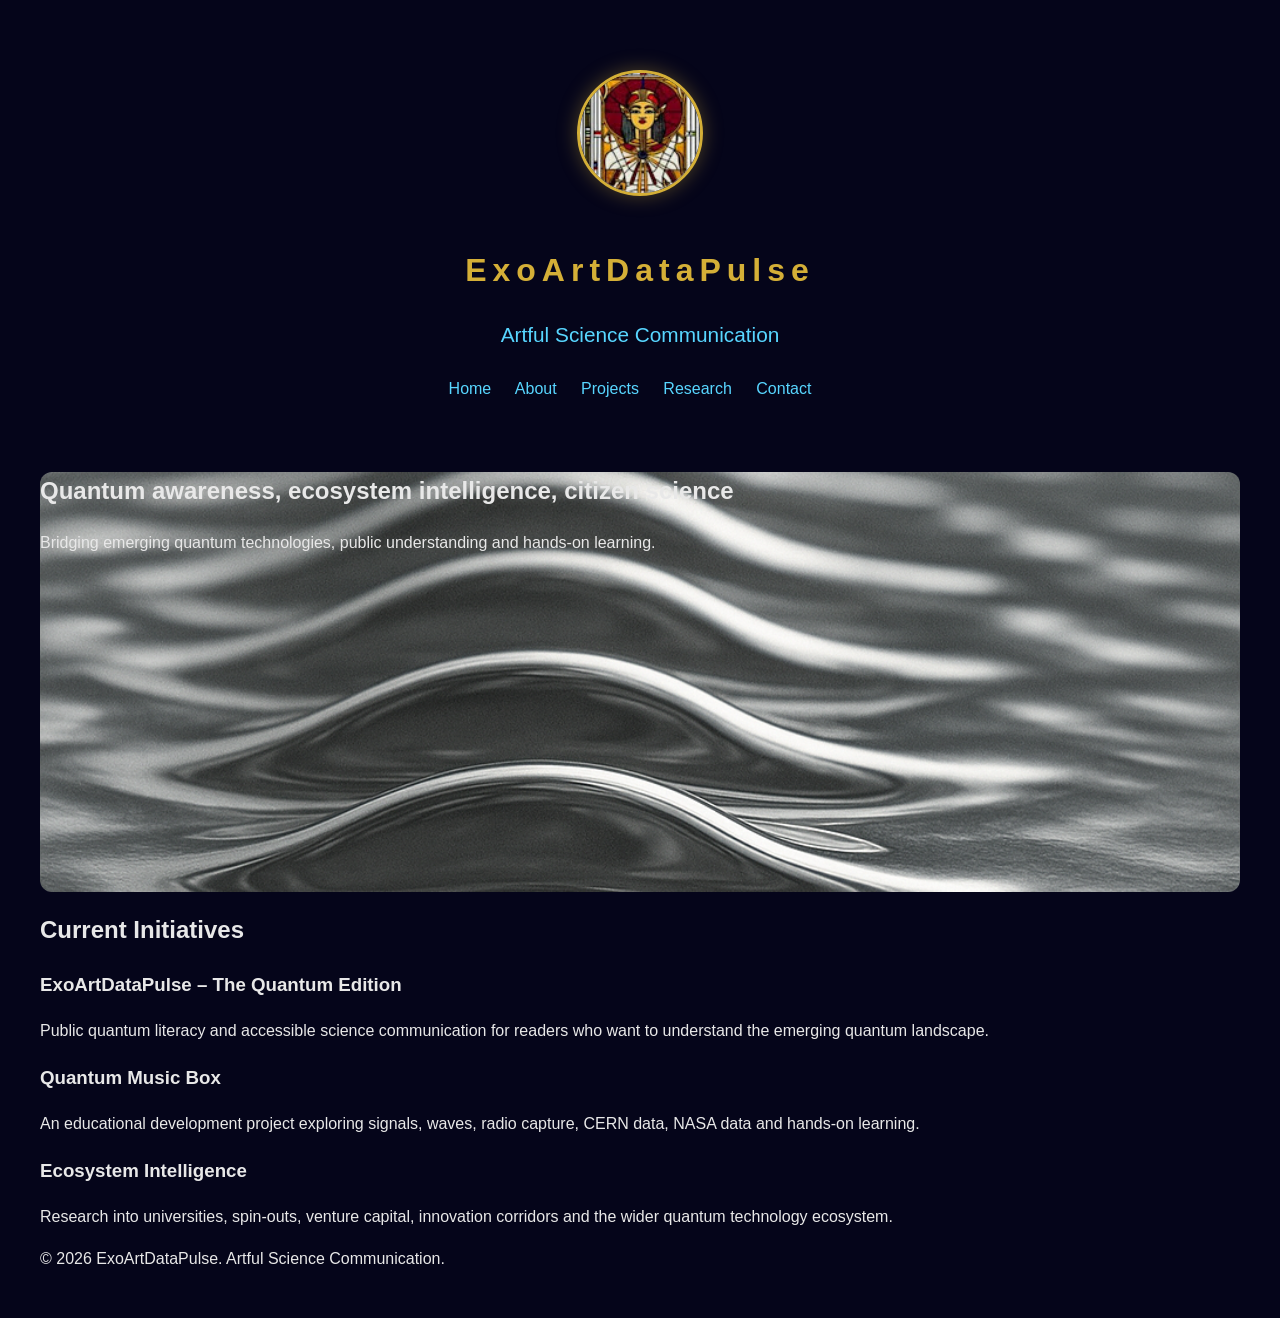
<file: index.html>
<!DOCTYPE html>
<html lang="en">
<head>
<meta charset="UTF-8">
<meta name="viewport" content="width=device-width,initial-scale=1">
<title>ExoArtDataPulse</title>
<link rel="stylesheet" href="css/style.css">
</head>
<body>
<header>
<img src="images/EADP_logo.jpg" alt="ExoArtDataPulse Logo" class="logo">
<h1>ExoArtDataPulse</h1>
<p class="tagline">Artful Science Communication</p>
<nav>
<a href="index.html">Home</a>
<a href="about.html">About</a>
<a href="projects.html">Projects</a>
<a href="research.html">Research</a>
<a href="contact.html">Contact</a>
</nav>
</header>
<section class="hero">
<h2>Quantum awareness, ecosystem intelligence, citizen science</h2>
<p>Bridging emerging quantum technologies, public understanding and hands-on learning.</p>
</section>

<section>
<h2>Current Initiatives</h2>

<h3>ExoArtDataPulse &ndash; The Quantum Edition</h3>
<p>Public quantum literacy and accessible science communication for readers who want to understand the emerging quantum landscape.</p>

<h3>Quantum Music Box</h3>
<p>An educational development project exploring signals, waves, radio capture, CERN data, NASA data and hands-on learning.</p>

<h3>Ecosystem Intelligence</h3>
<p>Research into universities, spin-outs, venture capital, innovation corridors and the wider quantum technology ecosystem.</p>
</section>
<footer>
<p>&copy; 2026 ExoArtDataPulse. Artful Science Communication.</p>
</footer>
</body>
</html>
</file>
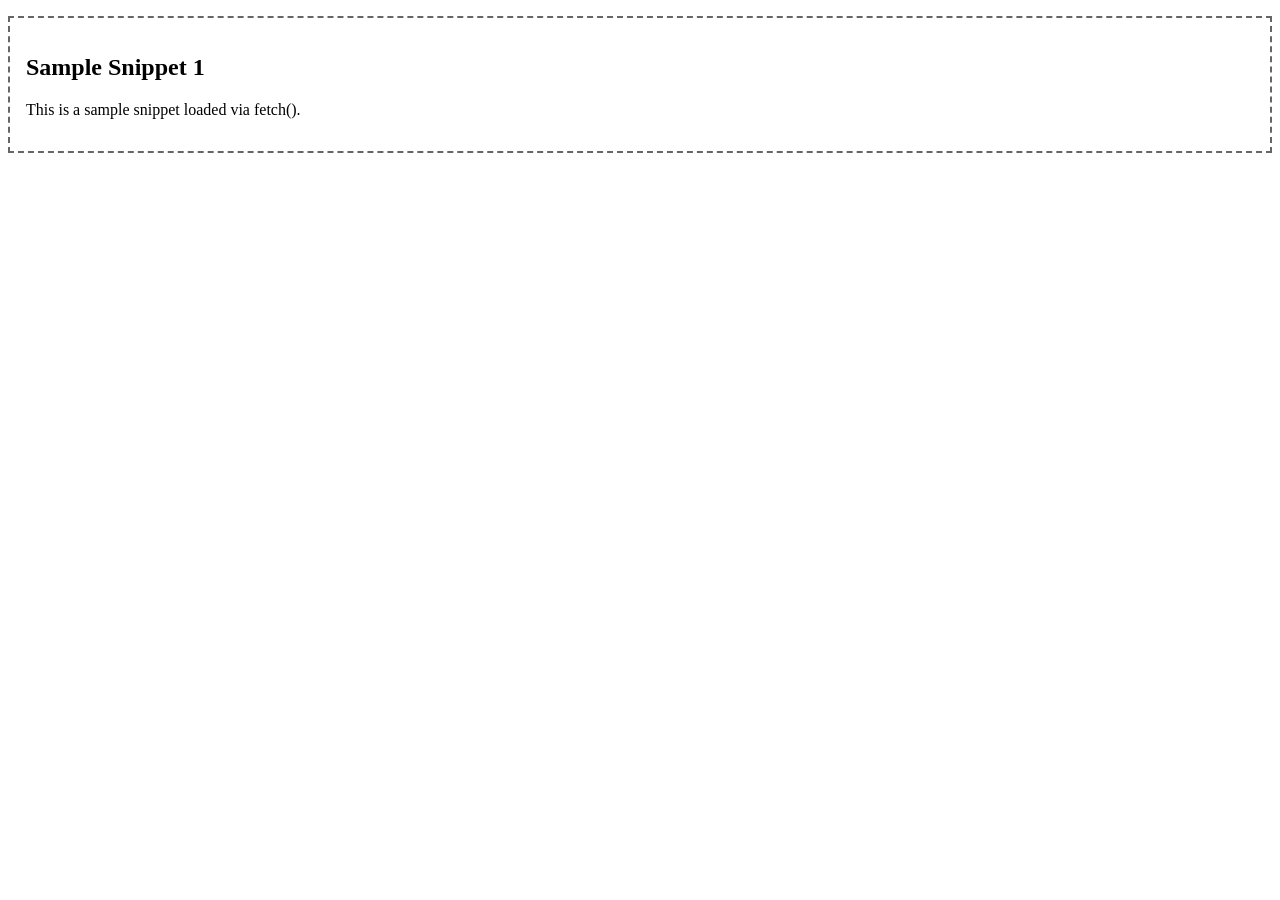
<file: web incids/Web Audio Template/index.html>
<!DOCTYPE html>
<html lang="en">
<head>
  <meta charset="UTF-8" />
  <title>Web Audio Template</title>
</head>
<body>
  <div id="snippet-placeholder"></div>

  <!-- 1) Include snippetLoader.js -->
  <script src="js/snippetLoader.js"></script>

  <!-- 2) Use the loader code normally -->
  <script>
    window.addEventListener('DOMContentLoaded', () => {
      loadSnippet('snippetsNpartials/snippet1.html', 'snippet-placeholder');
    });
  </script>
</body>
</html>
</file>
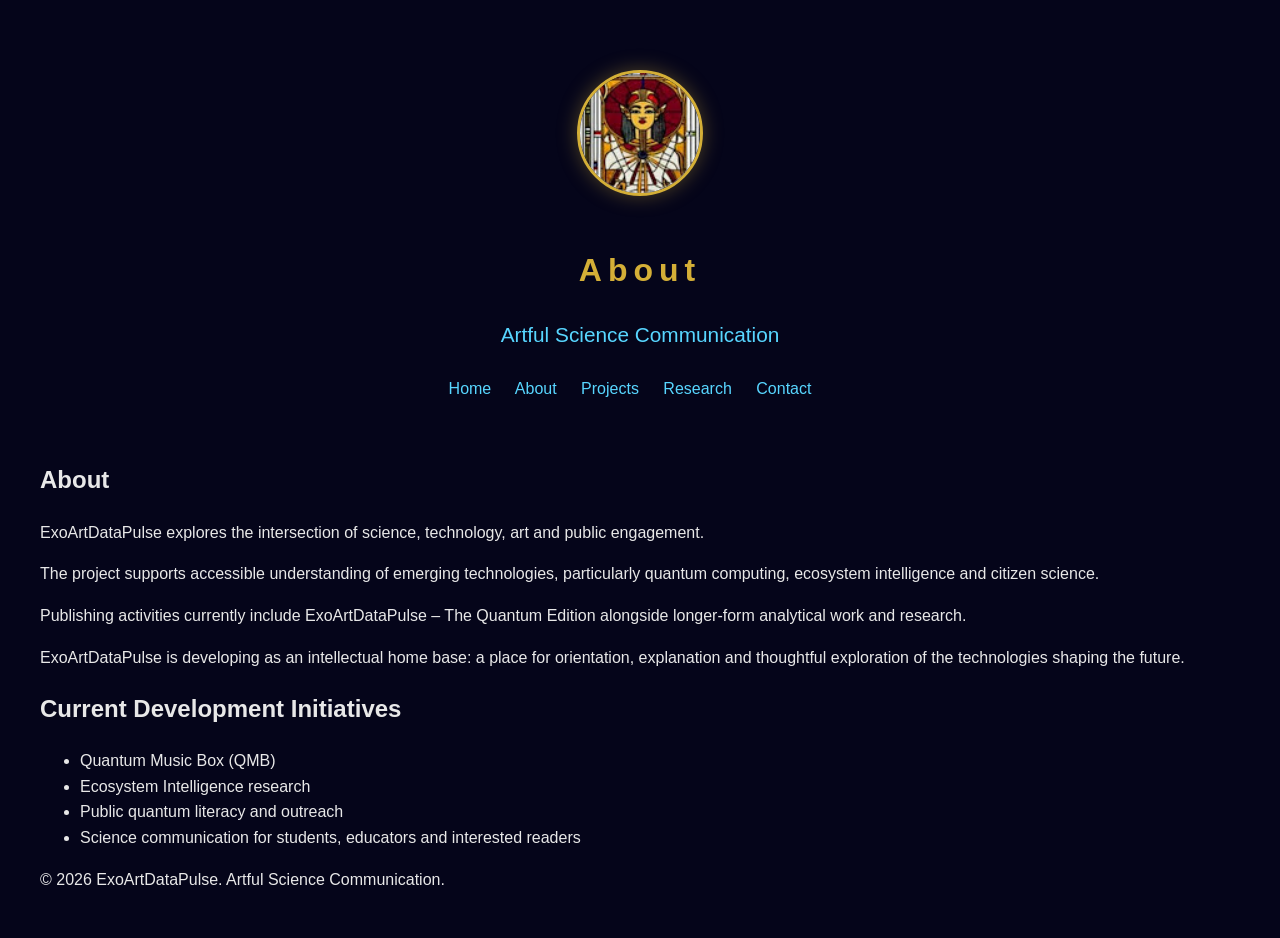
<file: about.html>
<!DOCTYPE html>
<html lang="en">
<head>
<meta charset="UTF-8">
<meta name="viewport" content="width=device-width,initial-scale=1">
<title>About | ExoArtDataPulse</title>
<link rel="stylesheet" href="css/style.css">
</head>
<body>
<header>
<img src="images/EADP_logo.jpg" alt="ExoArtDataPulse Logo" class="logo">
<h1>About</h1>
<p class="tagline">Artful Science Communication</p>
<nav>
<a href="index.html">Home</a>
<a href="about.html">About</a>
<a href="projects.html">Projects</a>
<a href="research.html">Research</a>
<a href="contact.html">Contact</a>
</nav>
</header>
<section>
<h2>About</h2>
<p>ExoArtDataPulse explores the intersection of science, technology, art and public engagement.</p>
<p>The project supports accessible understanding of emerging technologies, particularly quantum computing, ecosystem intelligence and citizen science.</p>
<p>Publishing activities currently include ExoArtDataPulse &ndash; The Quantum Edition alongside longer-form analytical work and research.</p>
<p>ExoArtDataPulse is developing as an intellectual home base: a place for orientation, explanation and thoughtful exploration of the technologies shaping the future.</p>
</section>

<section>
<h2>Current Development Initiatives</h2>
<ul>
<li>Quantum Music Box (QMB)</li>
<li>Ecosystem Intelligence research</li>
<li>Public quantum literacy and outreach</li>
<li>Science communication for students, educators and interested readers</li>
</ul>
</section>
<footer>
<p>&copy; 2026 ExoArtDataPulse. Artful Science Communication.</p>
</footer>
</body>
</html>
</file>
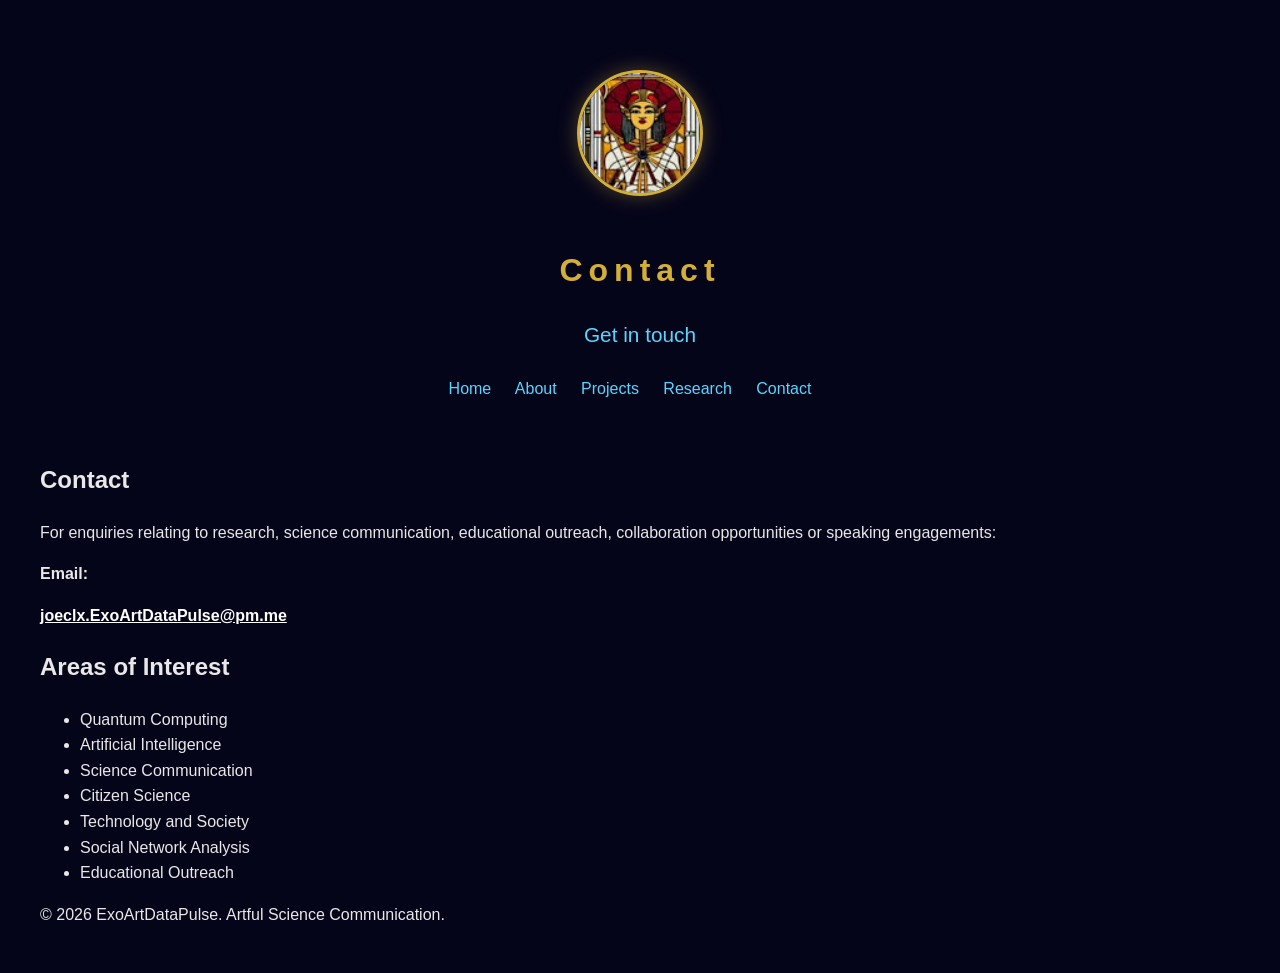
<file: contact.html>
<!DOCTYPE html>
<html lang="en">
<head>
<meta charset="UTF-8">
<meta name="viewport" content="width=device-width,initial-scale=1">
<title>Contact | ExoArtDataPulse</title>
<link rel="stylesheet" href="css/style.css">
</head>
<body>
<header>
<img src="images/EADP_logo.jpg" alt="ExoArtDataPulse Logo" class="logo">
<h1>Contact</h1>
<p class="tagline">Get in touch</p>
<nav>
<a href="index.html">Home</a>
<a href="about.html">About</a>
<a href="projects.html">Projects</a>
<a href="research.html">Research</a>
<a href="contact.html">Contact</a>
</nav>
</header>
<section>
<h2>Contact</h2>
<p>For enquiries relating to research, science communication, educational outreach, collaboration opportunities or speaking engagements:</p>
<p><strong>Email:</strong></p>
<p>

<a href="mailto:Joeclx.ExoArtDataPulse@pm.me"
style="color:#ffffff;font-weight:bold;">

joeclx.ExoArtDataPulse@pm.me

</a>

</p>
</section>

<section>
<h2>Areas of Interest</h2>
<ul>
<li>Quantum Computing</li>
<li>Artificial Intelligence</li>
<li>Science Communication</li>
<li>Citizen Science</li>
<li>Technology and Society</li>
<li>Social Network Analysis</li>
<li>Educational Outreach</li>
</ul>
</section>
<footer>
<p>&copy; 2026 ExoArtDataPulse. Artful Science Communication.</p>
</footer>
</body>
</html>
</file>
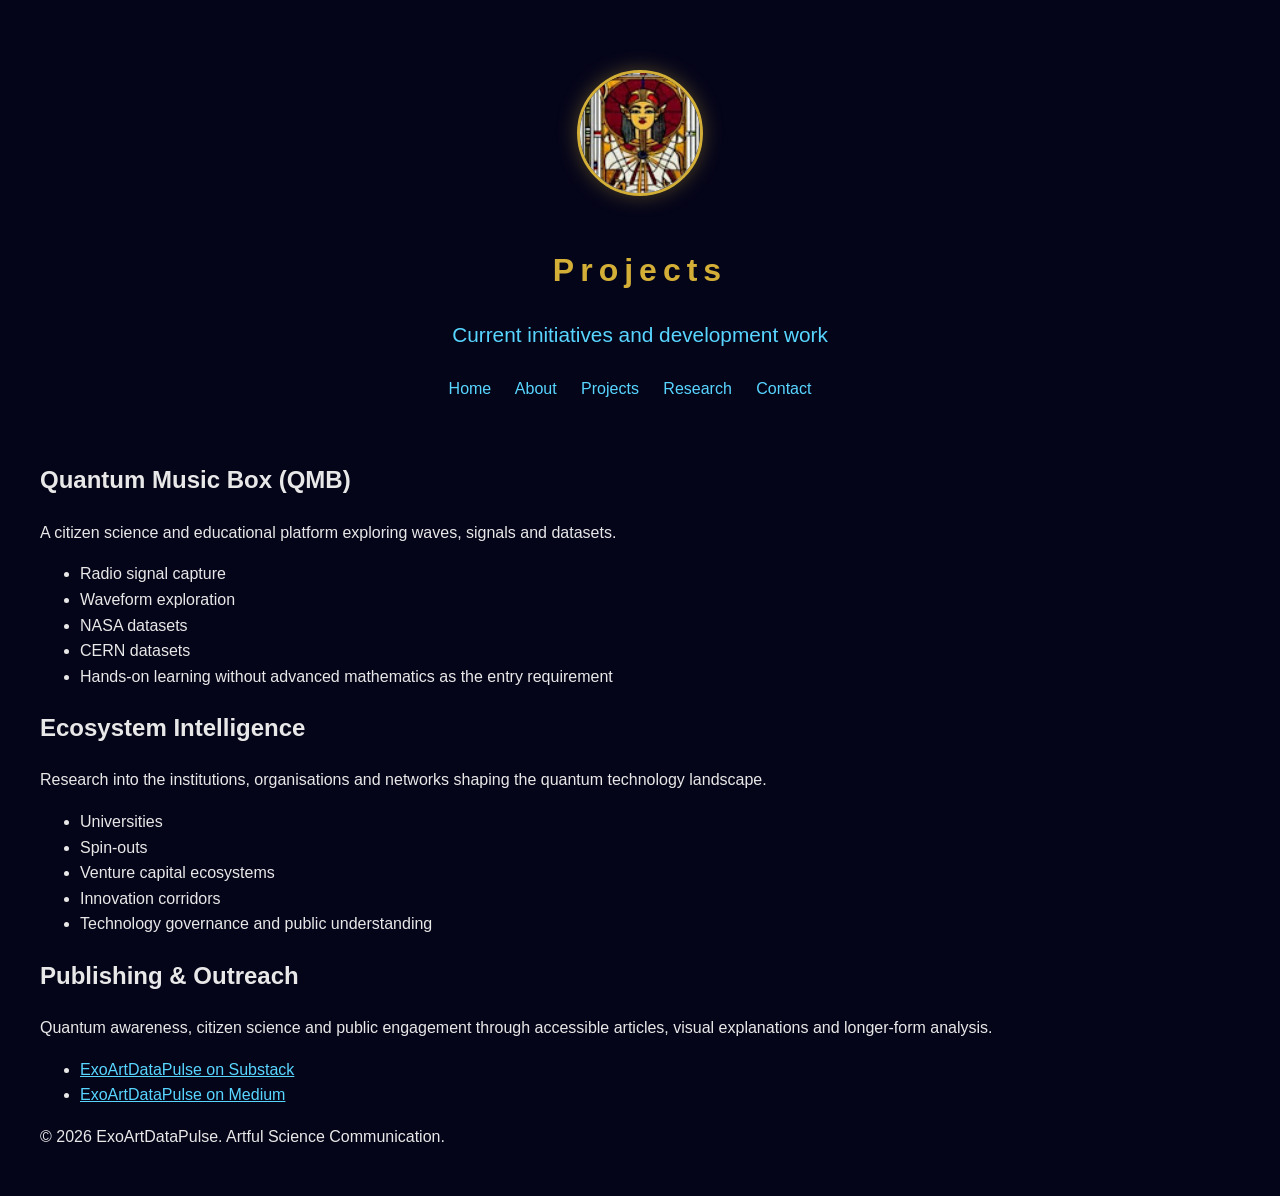
<file: projects.html>
<!DOCTYPE html>
<html lang="en">
<head>
<meta charset="UTF-8">
<meta name="viewport" content="width=device-width,initial-scale=1">
<title>Projects | ExoArtDataPulse</title>
<link rel="stylesheet" href="css/style.css">
</head>
<body>
<header>
<img src="images/EADP_logo.jpg" alt="ExoArtDataPulse Logo" class="logo">
<h1>Projects</h1>
<p class="tagline">Current initiatives and development work</p>
<nav>
<a href="index.html">Home</a>
<a href="about.html">About</a>
<a href="projects.html">Projects</a>
<a href="research.html">Research</a>
<a href="contact.html">Contact</a>
</nav>
</header>
<section>
<h2>Quantum Music Box (QMB)</h2>
<p>A citizen science and educational platform exploring waves, signals and datasets.</p>
<ul>
<li>Radio signal capture</li>
<li>Waveform exploration</li>
<li>NASA datasets</li>
<li>CERN datasets</li>
<li>Hands-on learning without advanced mathematics as the entry requirement</li>
</ul>
</section>

<section>
<h2>Ecosystem Intelligence</h2>
<p>Research into the institutions, organisations and networks shaping the quantum technology landscape.</p>
<ul>
<li>Universities</li>
<li>Spin-outs</li>
<li>Venture capital ecosystems</li>
<li>Innovation corridors</li>
<li>Technology governance and public understanding</li>
</ul>
<section>
<h2>Publishing &amp; Outreach</h2>
<p>Quantum awareness, citizen science and public engagement through accessible articles, visual explanations and longer-form analysis.</p>

<ul>
<li><a href="https://joeclaxton.substack.com/" target="_blank" rel="noopener noreferrer">ExoArtDataPulse on Substack</a></li>
<li><a href="https://medium.com/@ExoArtDataPulse" target="_blank" rel="noopener noreferrer">ExoArtDataPulse on Medium</a></li>
</ul>
</section>
<footer>
<p>&copy; 2026 ExoArtDataPulse. Artful Science Communication.</p>
</footer>
</body>
</html>
</file>
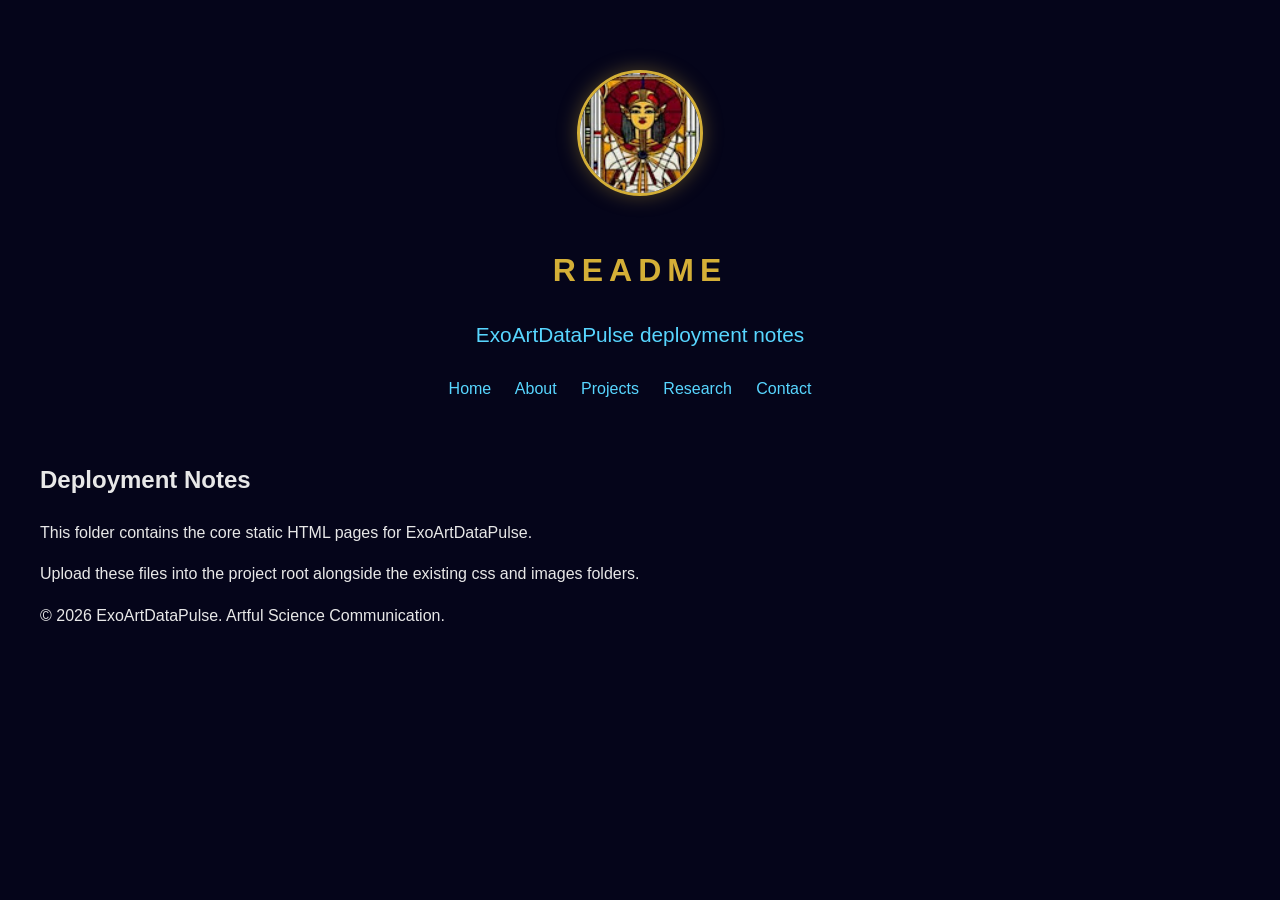
<file: README.html>
<!DOCTYPE html>
<html lang="en">
<head>
<meta charset="UTF-8">
<meta name="viewport" content="width=device-width,initial-scale=1">
<title>README | ExoArtDataPulse</title>
<link rel="stylesheet" href="css/style.css">
</head>
<body>
<header>
<img src="images/EADP_logo.jpg" alt="ExoArtDataPulse Logo" class="logo">
<h1>README</h1>
<p class="tagline">ExoArtDataPulse deployment notes</p>
<nav>
<a href="index.html">Home</a>
<a href="about.html">About</a>
<a href="projects.html">Projects</a>
<a href="research.html">Research</a>
<a href="contact.html">Contact</a>
</nav>
</header>
<section>
<h2>Deployment Notes</h2>
<p>This folder contains the core static HTML pages for ExoArtDataPulse.</p>
<p>Upload these files into the project root alongside the existing css and images folders.</p>
</section>
<footer>
<p>&copy; 2026 ExoArtDataPulse. Artful Science Communication.</p>
</footer>
</body>
</html>
</file>
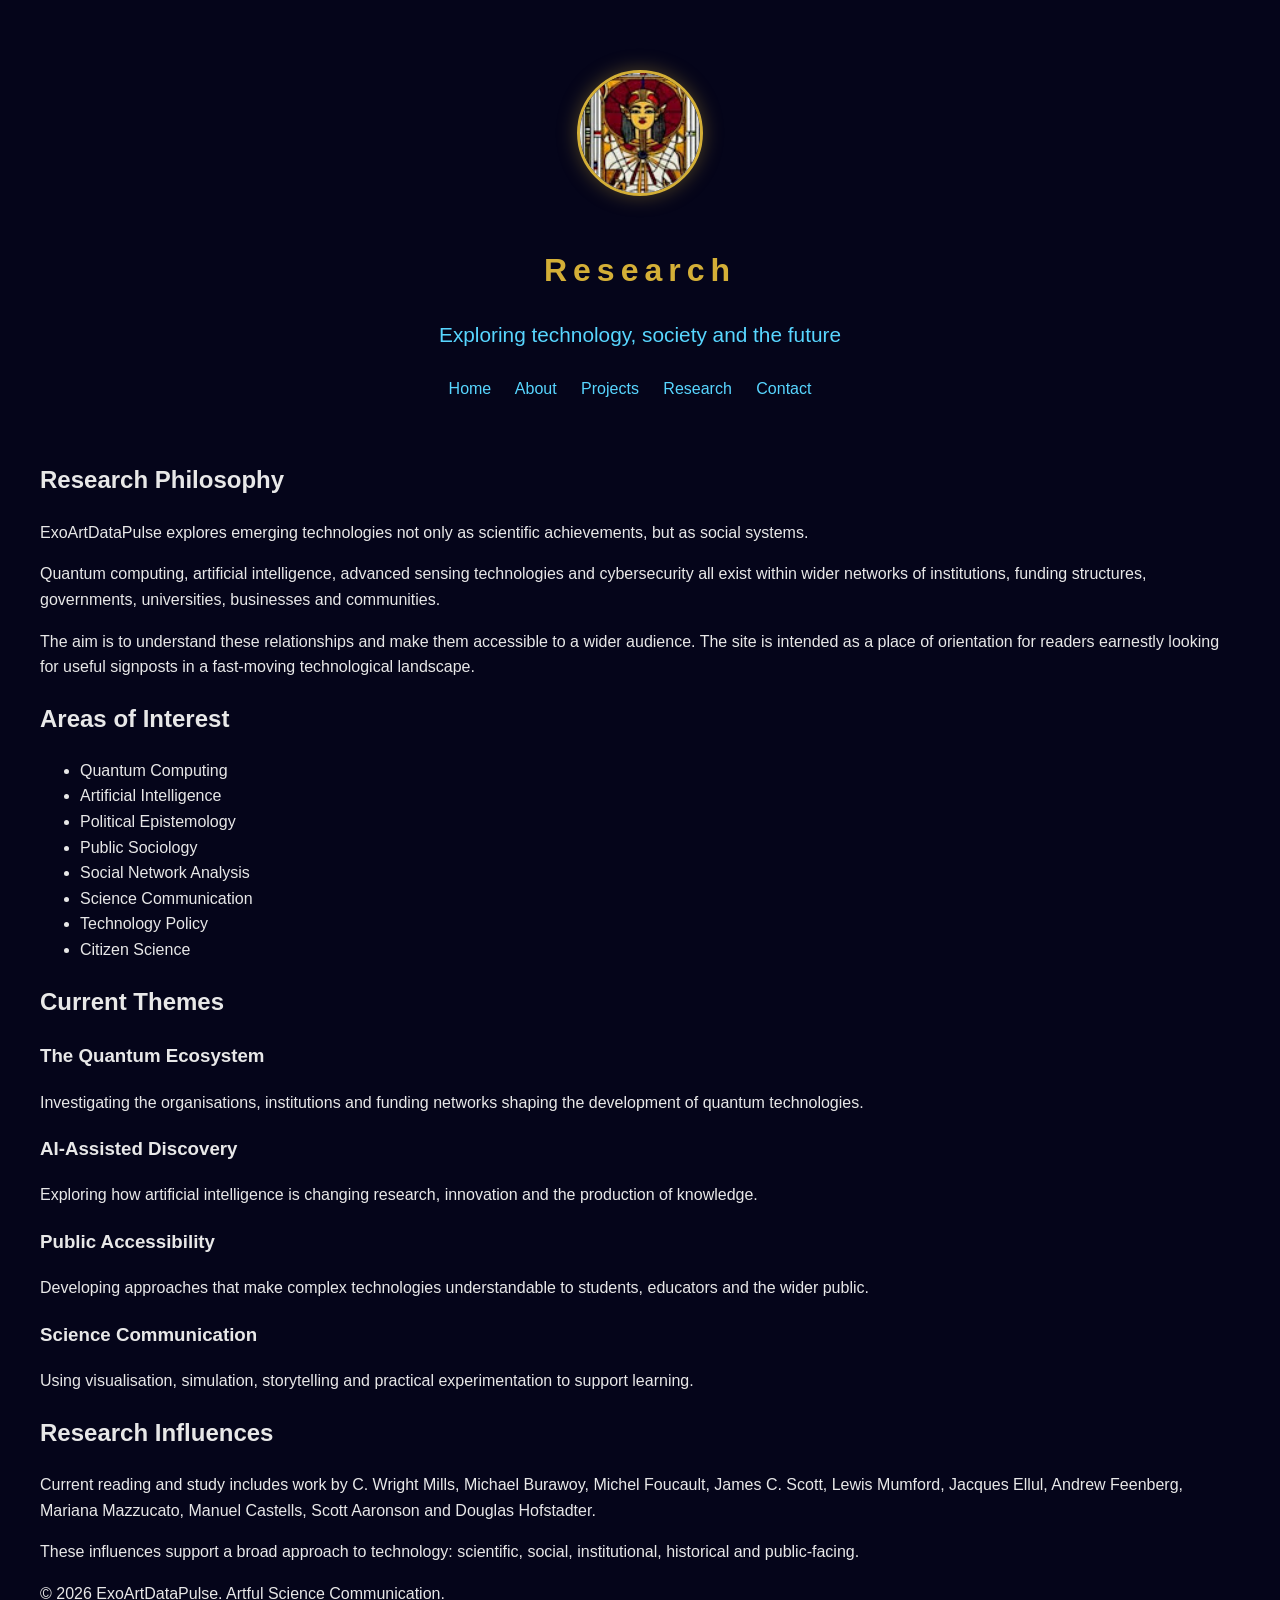
<file: research.html>
<!DOCTYPE html>
<html lang="en">
<head>
<meta charset="UTF-8">
<meta name="viewport" content="width=device-width,initial-scale=1">
<title>Research | ExoArtDataPulse</title>
<link rel="stylesheet" href="css/style.css">
</head>
<body>
<header>
<img src="images/EADP_logo.jpg" alt="ExoArtDataPulse Logo" class="logo">
<h1>Research</h1>
<p class="tagline">Exploring technology, society and the future</p>
<nav>
<a href="index.html">Home</a>
<a href="about.html">About</a>
<a href="projects.html">Projects</a>
<a href="research.html">Research</a>
<a href="contact.html">Contact</a>
</nav>
</header>
<section>
<h2>Research Philosophy</h2>
<p>ExoArtDataPulse explores emerging technologies not only as scientific achievements, but as social systems.</p>
<p>Quantum computing, artificial intelligence, advanced sensing technologies and cybersecurity all exist within wider networks of institutions, funding structures, governments, universities, businesses and communities.</p>
<p>The aim is to understand these relationships and make them accessible to a wider audience. The site is intended as a place of orientation for readers earnestly looking for useful signposts in a fast-moving technological landscape.</p>
</section>

<section>
<h2>Areas of Interest</h2>
<ul>
<li>Quantum Computing</li>
<li>Artificial Intelligence</li>
<li>Political Epistemology</li>
<li>Public Sociology</li>
<li>Social Network Analysis</li>
<li>Science Communication</li>
<li>Technology Policy</li>
<li>Citizen Science</li>
</ul>
</section>

<section>
<h2>Current Themes</h2>

<h3>The Quantum Ecosystem</h3>
<p>Investigating the organisations, institutions and funding networks shaping the development of quantum technologies.</p>

<h3>AI-Assisted Discovery</h3>
<p>Exploring how artificial intelligence is changing research, innovation and the production of knowledge.</p>

<h3>Public Accessibility</h3>
<p>Developing approaches that make complex technologies understandable to students, educators and the wider public.</p>

<h3>Science Communication</h3>
<p>Using visualisation, simulation, storytelling and practical experimentation to support learning.</p>
</section>

<section>
<h2>Research Influences</h2>
<p>Current reading and study includes work by C. Wright Mills, Michael Burawoy, Michel Foucault, James C. Scott, Lewis Mumford, Jacques Ellul, Andrew Feenberg, Mariana Mazzucato, Manuel Castells, Scott Aaronson and Douglas Hofstadter.</p>
<p>These influences support a broad approach to technology: scientific, social, institutional, historical and public-facing.</p>
</section>
<footer>
<p>&copy; 2026 ExoArtDataPulse. Artful Science Communication.</p>
</footer>
</body>
</html>
</file>
<file: css/style.css>
body {

background:#05051a;

color:#e8e8e8;

font-family:Arial,sans-serif;

max-width:1200px;

margin:auto;

padding:30px;

line-height:1.6;

}

header {

text-align:center;

padding:40px;

}

.logo {

width:120px;

height:120px;

object-fit:cover;

border-radius:50%;

margin-bottom:20px;

border:

3px solid #d4af37;

box-shadow:

0 0 20px rgba(212,175,55,0.35);

}

h1 {

color:#d4af37;

letter-spacing:6px;

}

.tagline {

font-size:1.3em;

color:#58d6ff;

}

nav {

margin-top:25px;

}

nav a {
    color:#58d6ff;
    margin-right:20px;
    text-decoration:none;
}

a {
    color:#58d6ff;
}

a:visited {
    color:#7fdfff;
}

a:hover {
    color:#d4af37;
}

.hero {

background-image:

url("../images/wave_hero.jpg");

background-size:cover;

background-position:center;

min-height:420px;

border-radius:12px;

margin-top:30px;

}
</file>
